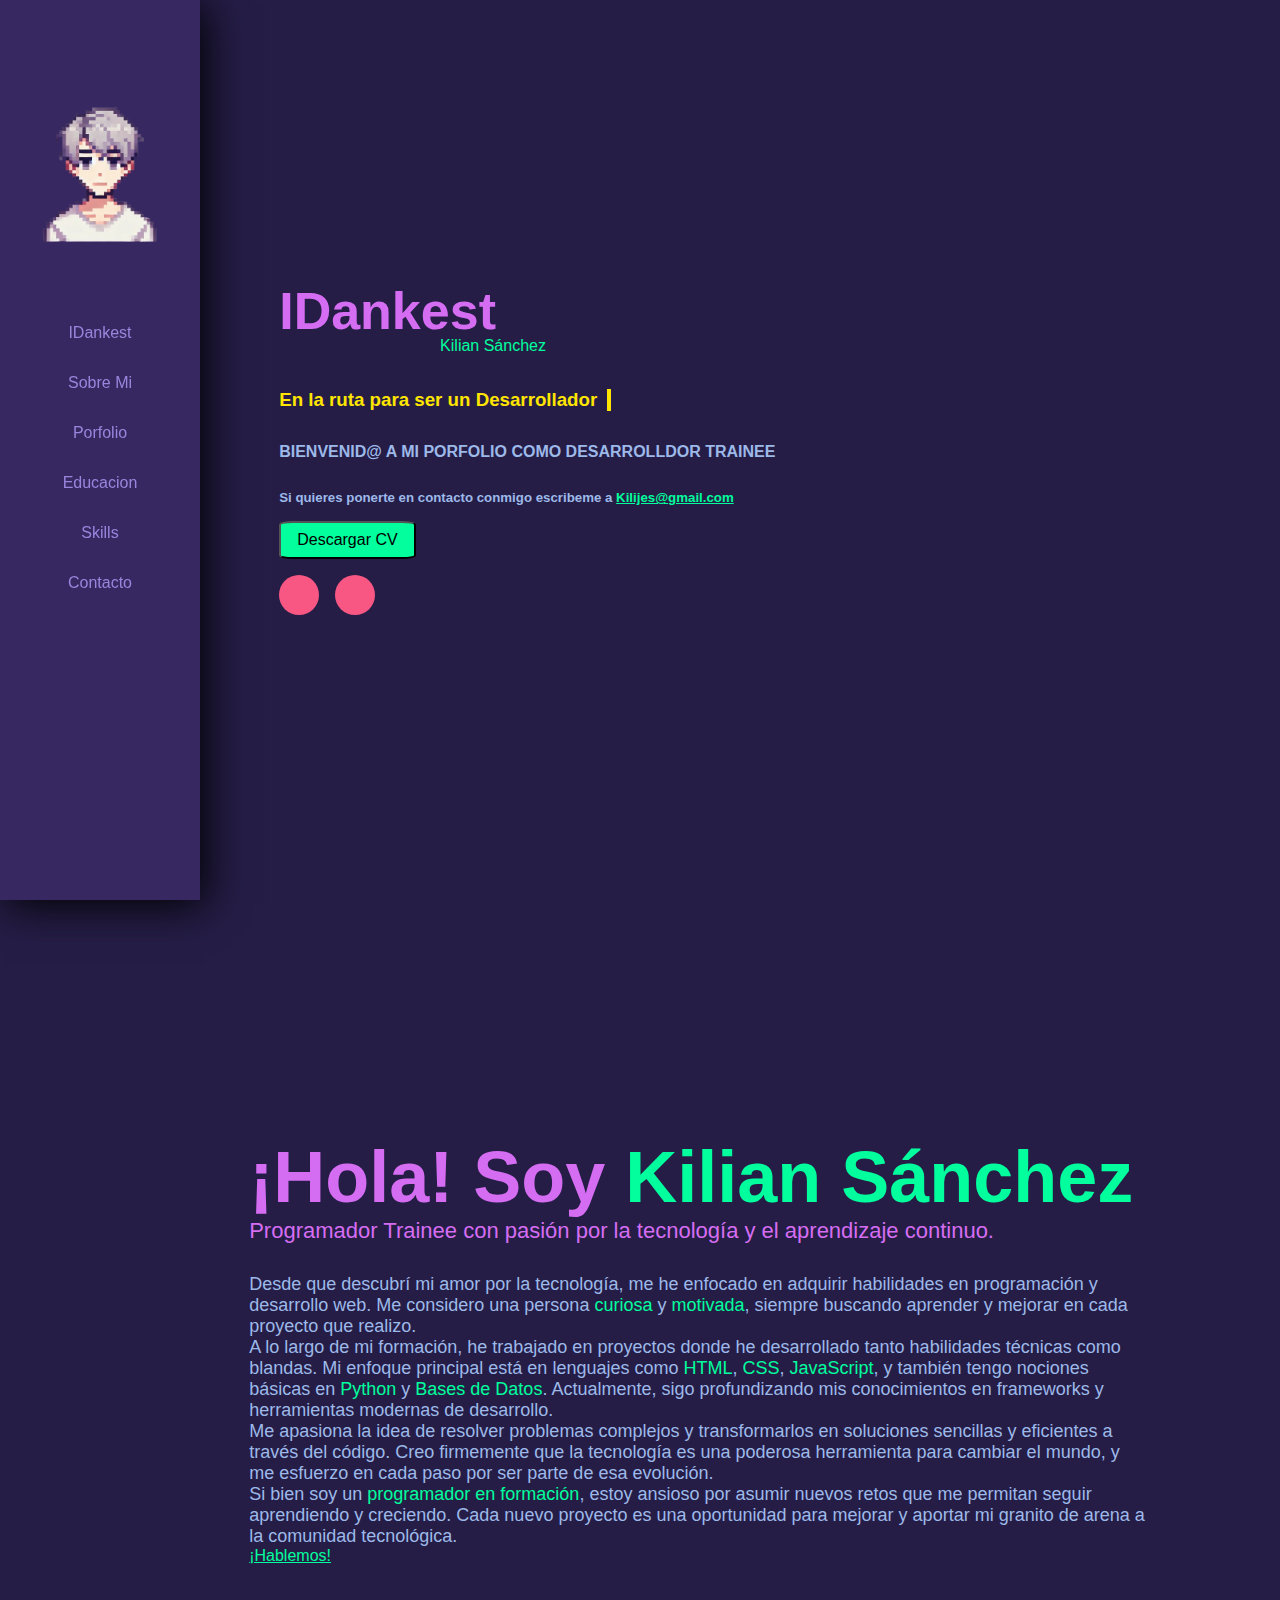
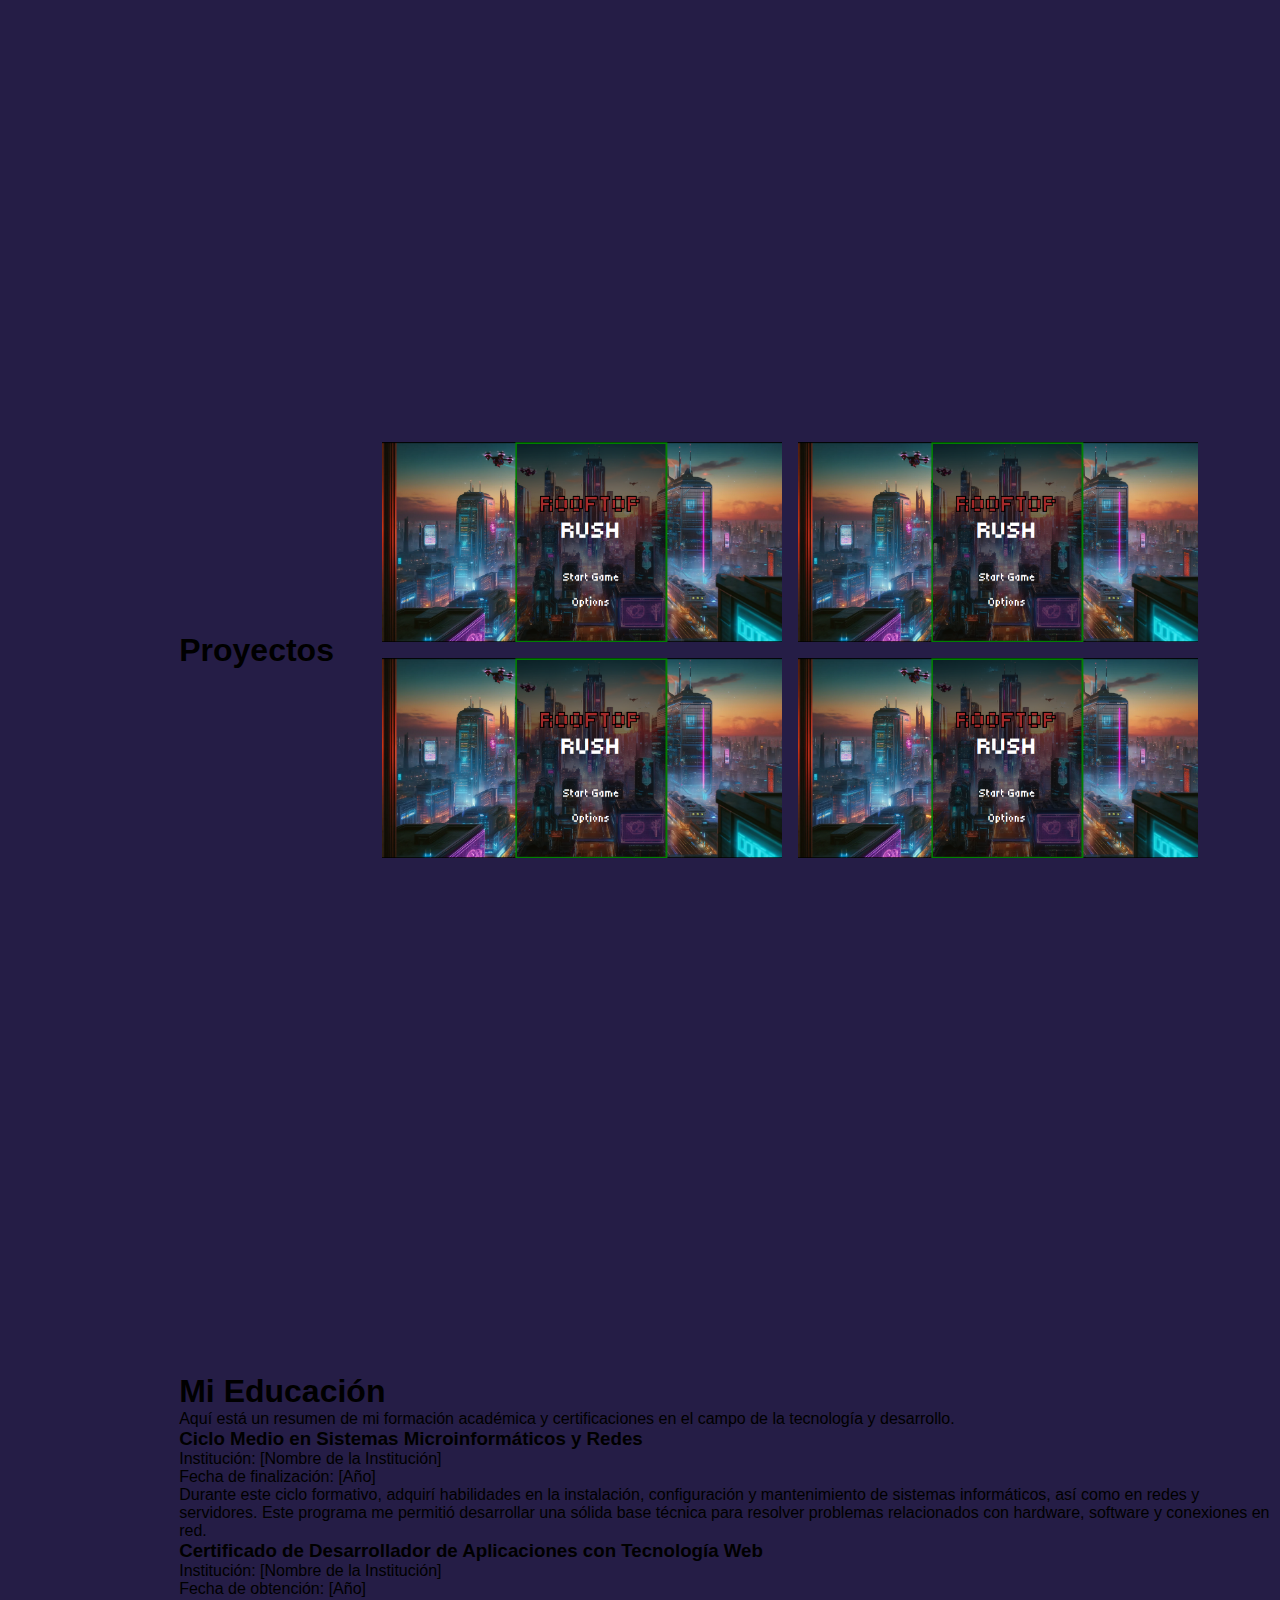
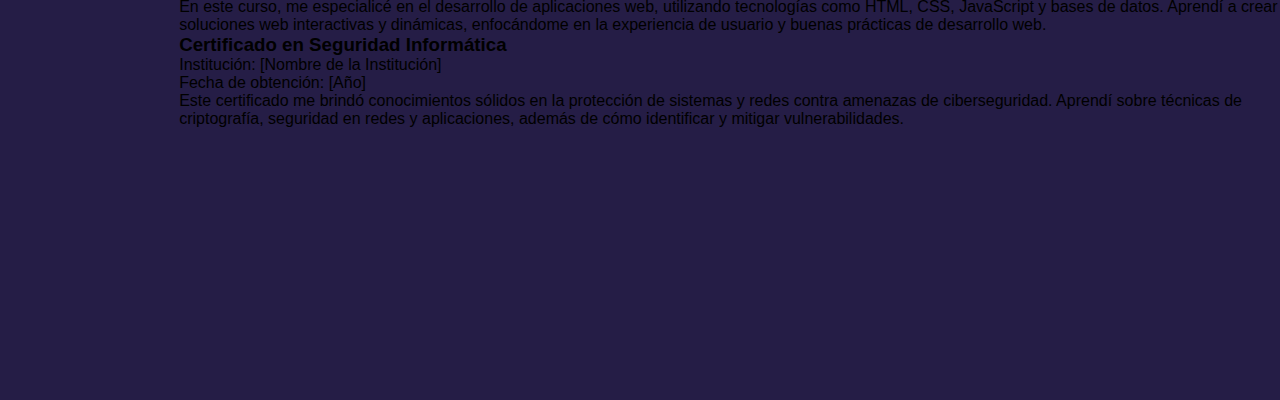
<file: pixelprofolio/profolio.html>
<!DOCTYPE html>
<html lang="es">
<head>
    <meta charset="UTF-8">
    <meta name="viewport" content="width=device-width, initial-scale=1.0">
    <title>Portafolio</title>
    <link rel="stylesheet" href="main.css">
</head>
<body>
    <main id="dankest">
        <section class="aside">
            
            <nav>
                <img src="sinfondo.png" alt="">
                <ul>
                    <li><a href="#dankest">IDankest</a></li>
                    <li><a href="#sobremi" onclick="scrollToSection()">Sobre Mi</a></li>
                    <li><a href="">Porfolio</a></li>
                    <li><a href="">Educacion</a></li>
                    <li><a href="">Skills</a></li>
                    <li><a href="">Contacto</a></li>
                </ul>
            </nav>
        </section>
        <section class="dankest" >
            <div class="name">
                <h1 id="dankest">IDankest</h1>
                <span>Kilian Sánchez</span>
            </div>
            
            <h3>En la ruta para ser un Desarrollador</h3>
            <h4>BIENVENID@ A MI PORFOLIO COMO DESARROLLDOR TRAINEE</h4>
            <h5>Si quieres ponerte en contacto conmigo escribeme a <a href="">Kilijes@gmail.com</a></h5>
            <button>Descargar CV</button>
            <div class="social">
                <button></button>
                <button></button>
            </div>
        </section>
    </main>
    <main>
        <section id="sobremi">
                <section>
                <h1>¡Hola! Soy <span>Kilian Sánchez</span></h1>
                <p class="intro">Programador Trainee con pasión por la tecnología y el aprendizaje continuo.</p>
                </section>
                <div class="content">
                    <p>Desde que descubrí mi amor por la tecnología, me he enfocado en adquirir habilidades en programación y desarrollo web. Me considero una persona <span class="highlight">curiosa</span> y <span class="highlight">motivada</span>, siempre buscando aprender y mejorar en cada proyecto que realizo.</p>
                    
                    <p>A lo largo de mi formación, he trabajado en proyectos donde he desarrollado tanto habilidades técnicas como blandas. Mi enfoque principal está en lenguajes como <span class="highlight">HTML</span>, <span class="highlight">CSS</span>, <span class="highlight">JavaScript</span>, y también tengo nociones básicas en <span class="highlight">Python</span> y <span class="highlight">Bases de Datos</span>. Actualmente, sigo profundizando mis conocimientos en frameworks y herramientas modernas de desarrollo.</p>
        
                    <p>Me apasiona la idea de resolver problemas complejos y transformarlos en soluciones sencillas y eficientes a través del código. Creo firmemente que la tecnología es una poderosa herramienta para cambiar el mundo, y me esfuerzo en cada paso por ser parte de esa evolución.</p>
        
                    <p>Si bien soy un <span class="highlight">programador en formación</span>, estoy ansioso por asumir nuevos retos que me permitan seguir aprendiendo y creciendo. Cada nuevo proyecto es una oportunidad para mejorar y aportar mi granito de arena a la comunidad tecnológica.</p>
                </div>
        
                <div class="cta">
                    <a href="#contacto">¡Hablemos!</a>
                </div>
           
        
        </section>
    </main>
    <main>
        <section id="porfolio">
            <h1>Proyectos</h1>
            <div class="tarjetas">
                <a href="https://jlld47.github.io/Roof-Rush/"><div></div></a>
                <div></div>
                <div></div>
                <div></div>
            </div>
        </section>
    </main>
    <main>
    <div class="container">
        <h1>Mi Educación</h1>
        <p class="intro">Aquí está un resumen de mi formación académica y certificaciones en el campo de la tecnología y desarrollo.</p>

        <div class="education-list">
            <div class="education-item">
                <h3>Ciclo Medio en Sistemas Microinformáticos y Redes</h3>
                <p><span class="highlight">Institución:</span> [Nombre de la Institución] <br>
                <span class="highlight">Fecha de finalización:</span> [Año] <br>
                Durante este ciclo formativo, adquirí habilidades en la instalación, configuración y mantenimiento de sistemas informáticos, así como en redes y servidores. Este programa me permitió desarrollar una sólida base técnica para resolver problemas relacionados con hardware, software y conexiones en red.
                </p>
            </div>

            <div class="education-item">
                <h3>Certificado de Desarrollador de Aplicaciones con Tecnología Web</h3>
                <p><span class="highlight">Institución:</span> [Nombre de la Institución] <br>
                <span class="highlight">Fecha de obtención:</span> [Año] <br>
                En este curso, me especialicé en el desarrollo de aplicaciones web, utilizando tecnologías como HTML, CSS, JavaScript y bases de datos. Aprendí a crear soluciones web interactivas y dinámicas, enfocándome en la experiencia de usuario y buenas prácticas de desarrollo web.</p>
            </div>

            <div class="education-item">
                <h3>Certificado en Seguridad Informática</h3>
                <p><span class="highlight">Institución:</span> [Nombre de la Institución] <br>
                <span class="highlight">Fecha de obtención:</span> [Año] <br>
                Este certificado me brindó conocimientos sólidos en la protección de sistemas y redes contra amenazas de ciberseguridad. Aprendí sobre técnicas de criptografía, seguridad en redes y aplicaciones, además de cómo identificar y mitigar vulnerabilidades.</p>
            </div>
        </div>
    </div>
    </main>
    <script src="main.js" defer></script>
</body>
</html>
</file>
<file: pixelprofolio/main.css>
*{
    margin: 0;
    padding: 0;
    font-family: 'Roboto', sans-serif;
}
html {
    scroll-behavior: smooth;
  }
body{
    background-color:#251D46;
}
.aside{
    position: fixed;  /* Hace que el aside esté fijo */
    top: 0;           /* Posición superior a 0 */
    left: 0;          /* Posición a la izquierda a 0 (puedes cambiarla a derecha si lo prefieres) */
     /* Anchura del aside */
    background-color: #372862;
    height: 100vh;
    width: 10vw;
    min-width: 200px;
    box-shadow: 5px 5px 0;      /* Sombra sin desenfoque */
    box-shadow: 5px 5px 2px;    /* Sombra con ligero desenfoque */
    box-shadow: 5px 5px 10px;   /* Sombra desenfocada */
    box-shadow: 5px 5px 40px;   /* Sombra con un desenfoque casi disipado */
}
nav ul{
    display: flex;
    flex-direction: column;
    align-items: center;
    justify-content: center;
    gap: 2em;
}
main{
    display: flex;
    align-items: center;
    margin-left: 14vw;
    height: 100vh;
}
li{
    list-style: none;
}
li a{
    color: #9A85DD;
    text-decoration: none;
}
li a:hover{
    color: #4CDAD7;
    
}
nav{
    display: flex;
    flex-direction: column;
    justify-content: space-evenly;
    margin-top: 1em;
    height: 70vh;
    
}
button{
    background-color: #9575CD;
    border-radius: 10%;
}
.dankest {
    height: 60vh; /* Altura relativa a la ventana */
    display: flex;
    flex-direction: column;
    justify-content: center; /* Centra el contenido verticalmente */
    align-items: flex-start; /* Alinea todo el contenido a la izquierda */
    gap: 1em;
    margin-left: 100px;
}

.dankest h1 {
    font-size: 52px;  /* Tamaño del h1 */
    margin: 0;
    color: #D56DF2;
    line-height: 1;   /* Asegura que el h1 no tenga demasiado espacio vertical */
}

.dankest span {
    font-size: 16px;  /* Tamaño más pequeño para el span */
    color: #02FE9D;
}

.dankest h3, .dankest h4, .dankest h5 {
    margin: 1em 0 0 0; /* Espacio uniforme después de los textos */
    text-align: left;
    color: #9DB9E9;
}
.dankest h3 {
    color: #FFE500;

    white-space: nowrap;
    border-right: 4px solid;
    width: 31.5ch;

    animation: typing 2s steps(32), blink .5s infinite step-end alternate;
    overflow: hidden;
}

.dankest button {
    padding: 0.5em 1em;
    font-size: 1rem;
    background-color: #02FE9D;
    cursor: pointer;
}

.social {
    display: flex;
    gap: 1em; /* Espaciado entre los botones sociales */
    
}

.social button {
    width: 40px;
    height: 40px;
    border-radius: 50%;
    background-color: #F85783; /* Color de fondo para los botones */
    border: none;
    cursor: pointer;
}
a{
    color: #02FE9D;
}
.name{
    display: flex;
    flex-direction: column;
    align-items: end;

}
.name span{
    position: relative;
    left: 50px;
}


@keyframes typing{
    from { width: 0; }
}

@keyframes blink{
    50% { border-color: transparent;}
}

#sobremi{
    max-width: 900px;
    margin:  50px;
    padding: 20px;
    color:  #D56DF2;
    
}
.content{
    margin-top: 30px;
    color: #9DB9E9;
    font-size: 18px;
}
#sobremi span{
    color: #02FE9D;
}
#sobremi section{
    font-size: 36px;
}
#sobremi section p{
    font-size: 22px;
}
#porfolio{
    display: flex;
    gap: 3em;
    align-items: center;
}
.tarjetas div{
    width: 400px;
    height: 200px;
}
.tarjetas{
    display: grid;
    grid-template: 1fr 1fr / 1fr 1fr;
    gap: 1em;
}
.tarjetas div{
    background-image: url(rooftopRush.png);
    background-size: cover;
}
</file>
